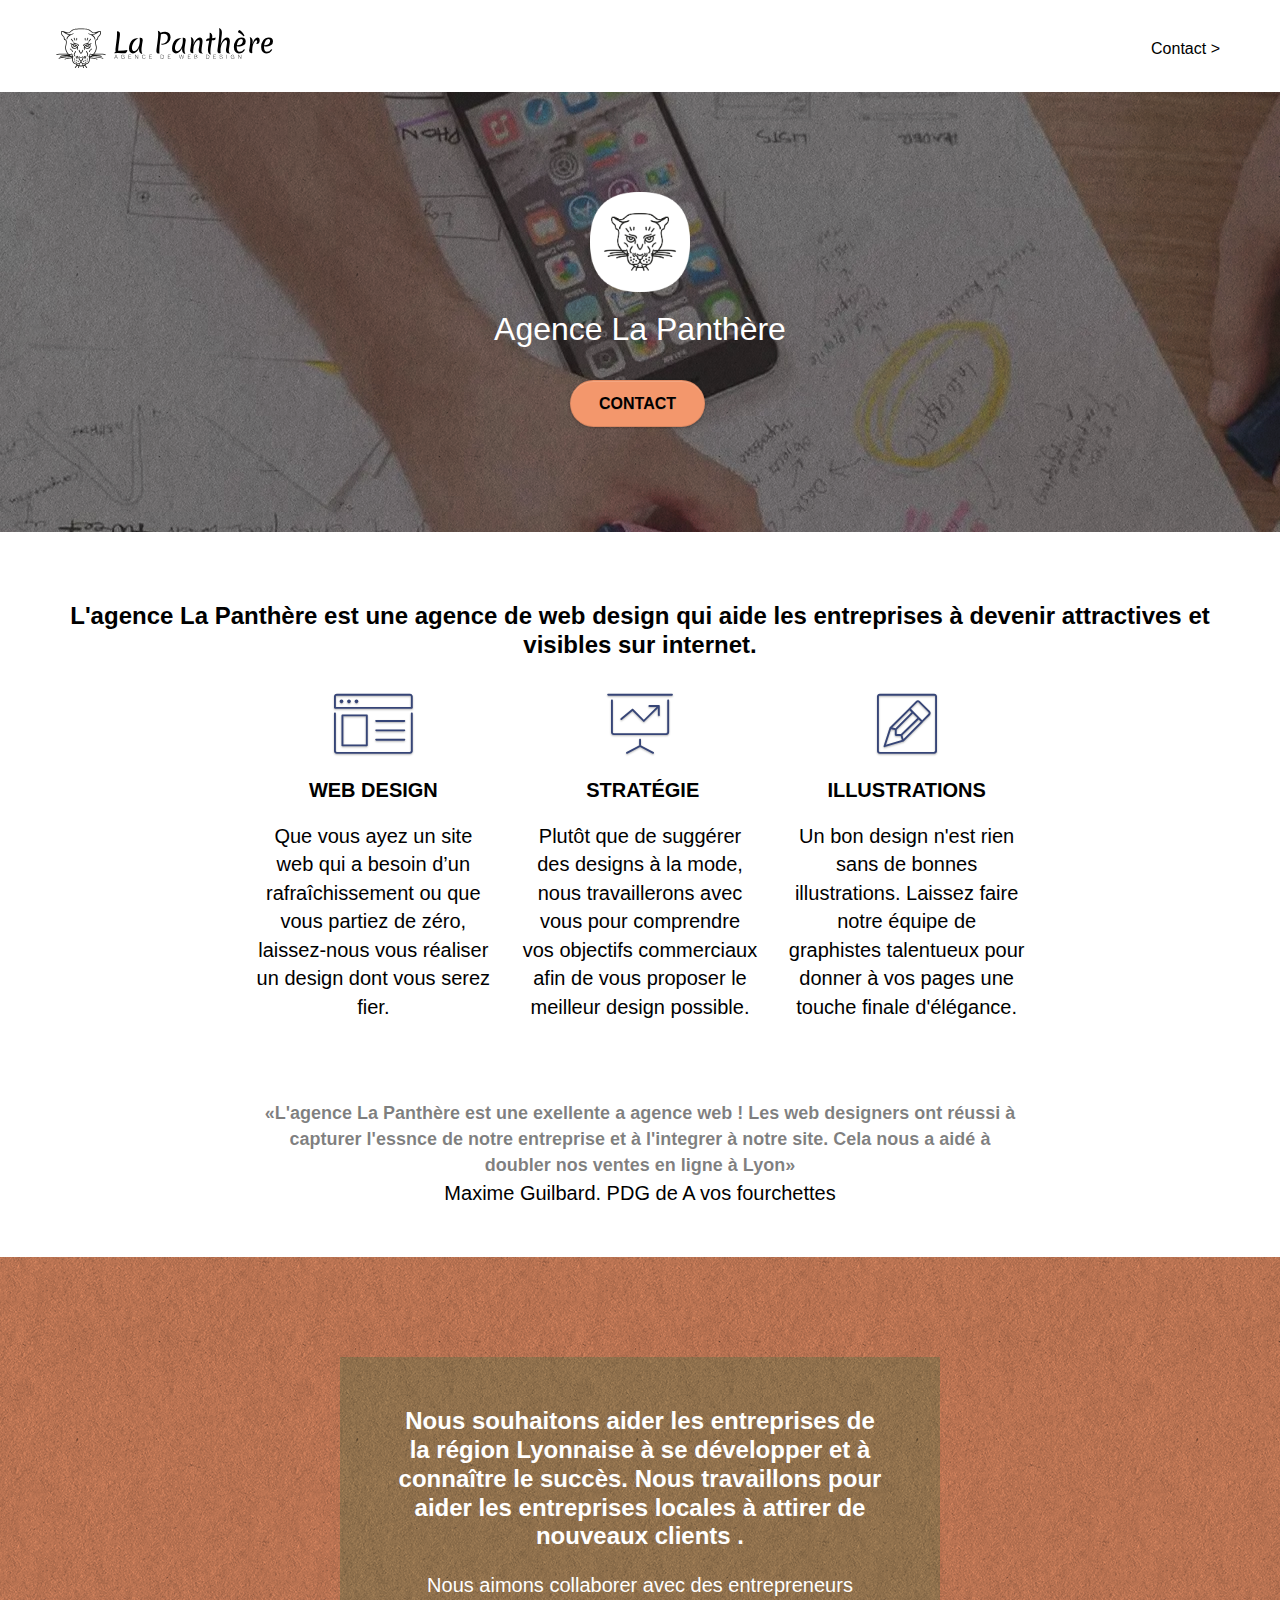
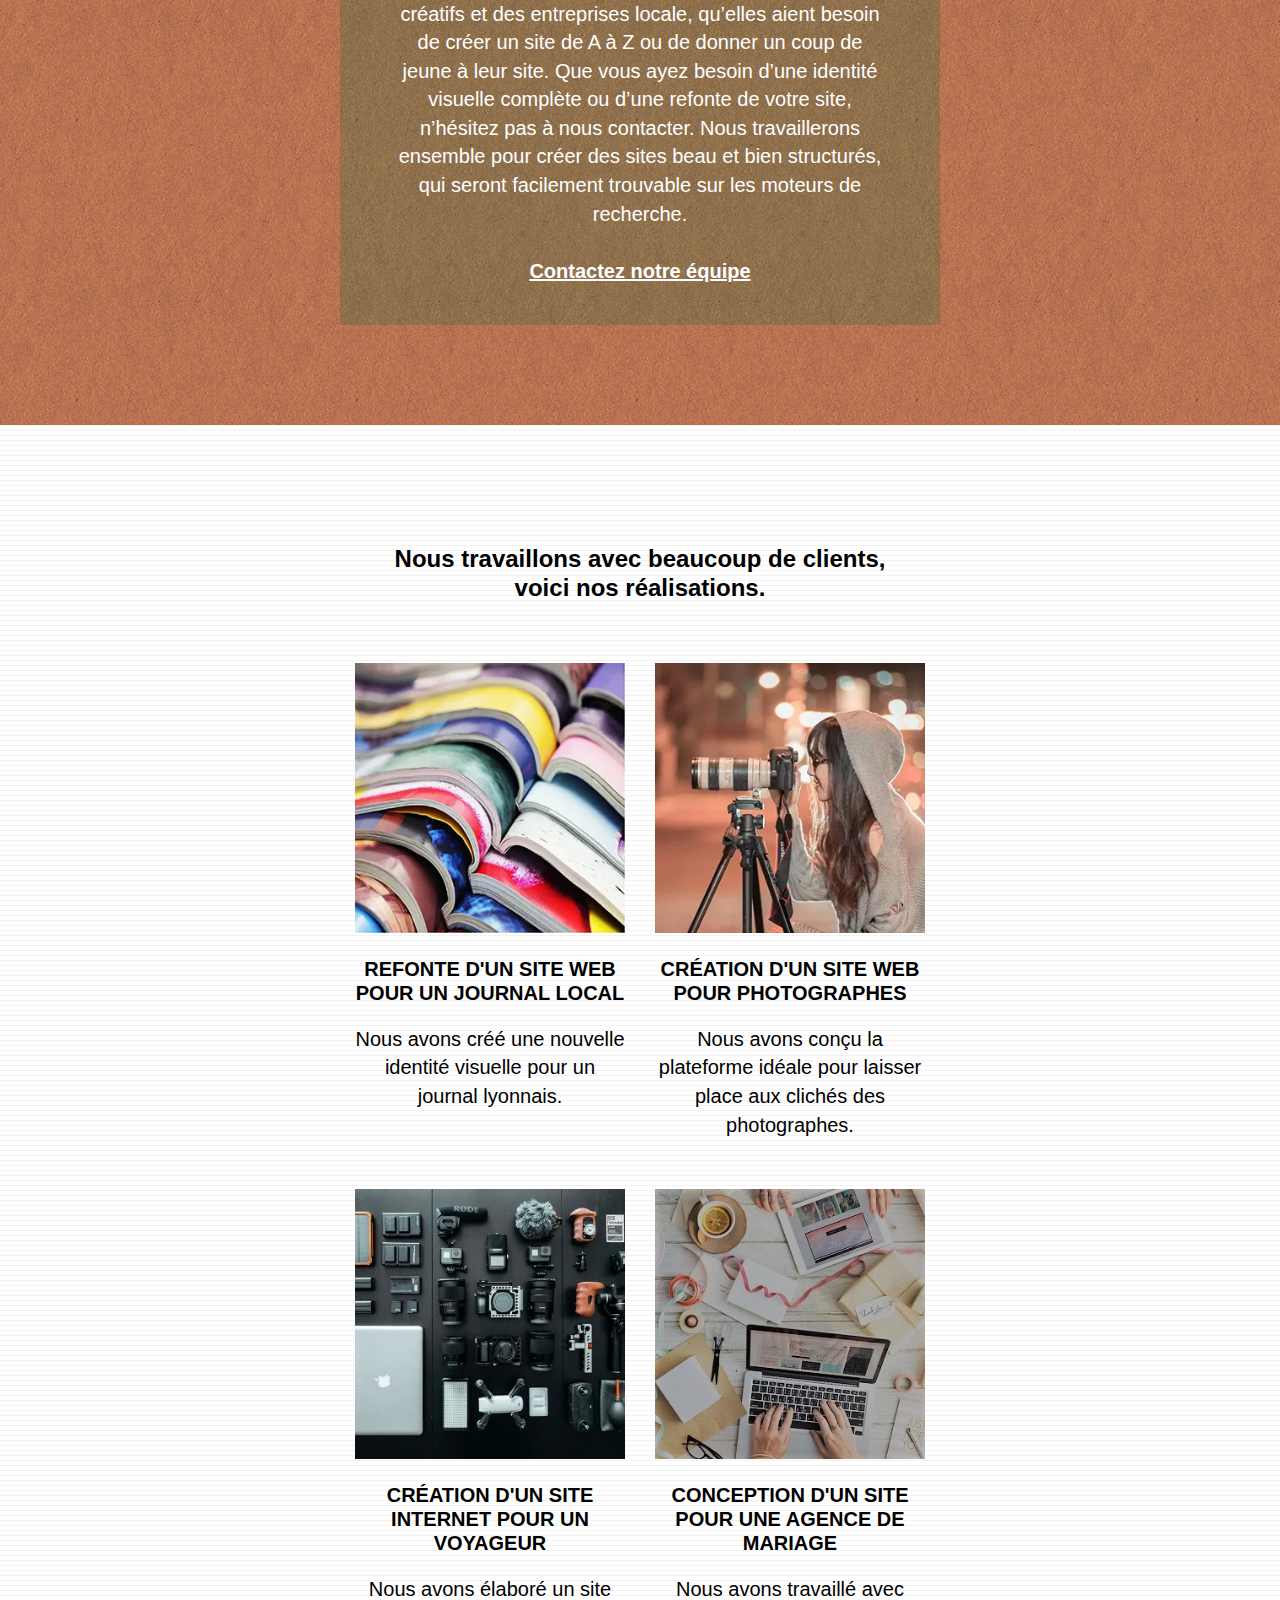
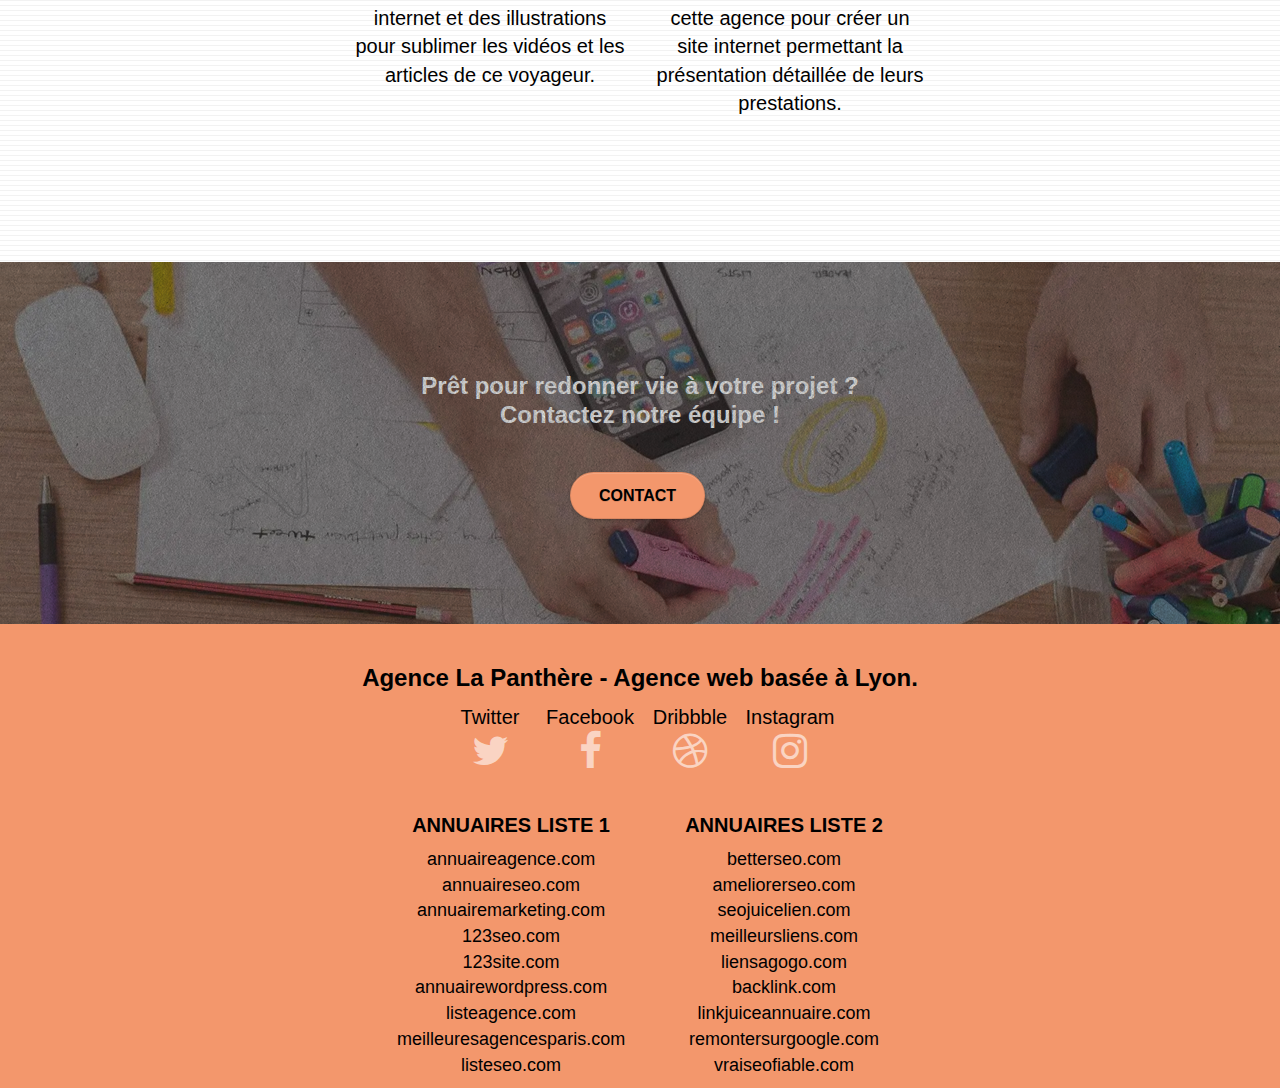
<file: index.html>
<!doctype html>
<html lang="fr">

<head>
	<meta charset="utf-8">
	<meta name="description" content="L'agence La Panthère est une agence de web design qui aide les entreprises à devenir attractives et visibles sur internet">
	<meta name="viewport" content="width=device-width, initial-scale=1.0, viewport-fit=cover">
	<link rel="shortcut icon" type="image/png" href="favicon.jpg">

	<link rel="stylesheet" type="text/css" href="./css/bootstrap.css">
	<link rel="stylesheet" type="text/css" href="style.css">
	<link rel="stylesheet" type="text/css" href="./css/font-awesome.css">
	<link rel="stylesheet" type="text/css" href="./css/et-line.css">


	<script src="./js/jquery-2.1.0.js"></script>
	<script src="./js/bootstrap.js"></script>
	<script src="./js/blocs.js"></script>
	<script src="./js/jquery.touchSwipe.js" defer></script>
	<script src="./js/gmaps.js"></script>

	<title>La Panthère entreprise de webdesign à Lyon</title>


	<!-- Analytics -->

	<!-- Analytics END -->

</head>


<body>
	<!-- bloc-0 -->
<!-- bloc-0 -->
<div class="bloc bgc-white l-bloc " id="bloc-0">
	<div class="container bloc-sm">
		<nav class="navbar row">
			<div class="navbar-header">
				<a class="navbar-brand" href="#contacter"><img src="img/agence-la-panthere-monochrome.svg" alt="paris web design logo agence web meilleure agence" height="40" /></a>
				<button id="nav-toggle" type="button" class="ui-navbar-toggle navbar-toggle" data-toggle="collapse" data-target=".navbar-1">
					<span class="sr-only">Toggle navigation</span><span class="icon-bar"></span><span class="icon-bar"></span><span class="icon-bar"></span>
				</button>
			</div>
			<div class="collapse navbar-collapse navbar-1 special-dropdown-nav">
				<ul class="site-navigation nav navbar-nav">
					<li>
						<a href="contact.html" id="contacter">Contact &gt;</a>
					</li>
				</ul>
			</div>
		</nav>
	</div>
</div>
<!-- bloc-0 END -->

	<!-- Principal conteneur -->
	<main class="page-container">

		<!-- bloc-1-presentation -->
		<div class="bloc bgc-dark-slate-blue bg-banniere d-bloc bg-t-edge bloc-bg-texture texture-paper b-parallax"
			id="bloc-1-hero">
			<div class="container bloc-lg">
				<div class="row tight-width-whitespace">
					<div class="col-sm-12">
						<img src="img/logo.png" class="center-block image-resize-mode" width="100"
							alt="Agence web La Panthère" />
						<h1 class="text-center hero-bloc-text tc-white ">
							Agence La Panthère
						</h1>
						<div class="text-center">
							<a href="#contacter" class="btn btn-lg btn-clean btn-rd cta-hero btn-atomic-tangerine"
								id="cta-hero">Contact</a>
						</div>
					</div>
				</div>
			</div>
		</div>
		<!-- bloc-1-presentation END -->

		<!-- bloc-2-services -->
		<div class="bloc bgc-white l-bloc" id="bloc-2-services">
			<div class="container bloc-md">
				<div class="row">
					<div class="col-sm-12 text-center">
						<h2>L'agence La Panthère est une agence de web design qui aide les entreprises à devenir
							attractives et visibles sur internet.</h2>
					</div>
				</div>
				<div class="row voffset-lg med-width-whitespace">
					<div class="col-sm-4">
						<div class="text-center">
							<span class="et-icon-browser sm-shadow icon-dark-slate-blue icons icon-lg"></span>
						</div>
						<h3 class="mg-md text-center">
							Web design
						</h3>
						<p class="text-center ">
							Que vous ayez un site web qui a besoin d&rsquo;un rafraîchissement ou que vous partiez de
							zéro, laissez-nous vous réaliser un design dont vous serez fier.
						</p>
					</div>
					<div class="col-sm-4">
						<div class="text-center">
							<span class="et-icon-presentation sm-shadow icon-dark-slate-blue icons icon-lg"></span>
						</div>
						<h3 class="mg-md text-center">
							&nbsp;Stratégie
						</h3>
						<p class="text-center ">
							Plutôt que de suggérer des designs à la mode, nous travaillerons avec vous pour comprendre
							vos objectifs commerciaux afin de vous proposer le meilleur design possible.<br>
						</p>
					</div>
					<div class="col-sm-4">
						<div class="text-center">
							<span class="et-icon-edit sm-shadow icon-dark-slate-blue icons icon-lg"></span>
						</div>
						<h3 class="mg-md text-center">
							Illustrations
						</h3>
						<p class="text-center ">
							Un bon design n'est rien sans de bonnes illustrations. Laissez faire notre équipe de
							graphistes talentueux pour donner à vos pages une touche finale d'élégance.
						</p>
					</div>
				</div>
				<div class="row voffset-lg voffset">
					<div class="col-xs-12 col-md-8 col-md-offset-2 text-center">
						<q>L'agence La Panthère est une exellente a agence web ! Les web designers ont réussi à
							capturer l'essnce de notre entreprise et à l'integrer à notre site. Cela nous a aidé à
							doubler nos ventes en ligne à Lyon</q>
						<p>Maxime Guilbard. PDG de A vos fourchettes</p>

					</div>
				</div>
			</div>
		</div>
		<!-- bloc-2-services END -->

		<!-- bloc-3-what-i-do -->
		<div class="bloc tc-white bgc-atomic-tangerine bg-presentation d-bloc bloc-bg-texture texture-paper b-parallax"
			id="bloc-3-what-i-do">
			<div class="container bloc-lg">
				<div class="row tight-width-whitespace black-background">
					<div class="col-sm-12">
						<h2 class="mg-md text-center tc-white">
							Nous souhaitons aider les entreprises de la région Lyonnaise à se développer et à connaître
							le succès. Nous travaillons pour aider les entreprises locales à attirer de nouveaux clients
							.<br>
						</h2>
						<p class="text-center white">
							Nous aimons collaborer avec des entrepreneurs créatifs et des entreprises locale, qu’elles
							aient besoin de créer un site de A à Z ou de donner un coup de jeune à leur site. Que vous
							ayez besoin d’une identité visuelle complète ou d’une refonte de votre site, n’hésitez pas à
							nous contacter. Nous travaillerons ensemble pour créer des sites beau et bien structurés,
							qui seront facilement trouvable sur les moteurs de recherche. <br><br><a
								class="ltc-white bold-link" href="#contacter">Contactez notre équipe</a><br>
						</p>
					</div>
				</div>
			</div>
		</div>
		<!-- bloc-3-what-i-do END -->

		<!-- bloc-4-portfolio -->
		<div class="bloc bgc-white bg-lines-h2-bg bg-repeat l-bloc" id="bloc-4-portfolio">
			<div class="container bloc-lg">
				<div class="row">
					<div class="col-sm-12 text-center">
						<h2>Nous travaillons avec beaucoup de clients,<br>voici nos réalisations.</h2>
					</div>
				</div>
				<div class="row tight-width-whitespace portfolio-row">
					<div class="col-sm-6 card-space">
						<a href="#" data-lightbox="img/1.webp" data-gallery-id="gallery-1"
							data-frame="snapshot-lb"><img title="Projet site de journal"
								src="img/1.webp"
								alt="Illustration de refonte site web journal"
								class="img-responsive portfolio-thumb" /></a>
						<h3 class="mg-md text-center">
							Refonte d'un site web pour un journal local
						</h3>
						<p class="text-center">
							Nous avons créé une nouvelle identité visuelle pour un journal lyonnais.
						</p>
					</div>
					<div class="col-sm-6 card-space">
						<a href="#" data-lightbox="img/2.webp" data-gallery-id="gallery-1"
							data-frame="snapshot-lb"><img title="Projet site de photographe"
								src="img/2.webp" class="img-responsive portfolio-thumb"
								alt="Illustration Création d'un site web pour photographes" /></a>
						<h3 class="mg-md text-center">
							Création d'un site web pour photographes
						</h3>
						<p class="text-center">
							Nous avons conçu la plateforme idéale pour laisser place aux clichés des photographes.
						</p>
					</div>
				</div>
				<div class="row tight-width-whitespace portfolio-row">
					<div class="col-sm-6 card-space">
						<a href="#" data-lightbox="img/3.webp" data-gallery-id="gallery-1"
							data-frame="snapshot-lb"><img title="Projet site de photographe"
								src="img/3.webp" class="img-responsive portfolio-thumb"
								alt="Illustration de Création d'un site web pour voyageur" /></a>
						<h3 class="mg-md text-center">
							Création d'un site internet pour un voyageur
						</h3>
						<p class="text-center">
							Nous avons élaboré un site internet et des illustrations pour sublimer les vidéos et les
							articles de ce voyageur.
						</p>
					</div>
					<div class="col-sm-6 card-space">
						<a href="#" data-lightbox="img/4.webp" data-gallery-id="gallery-1"
							data-frame="snapshot-lb"><img
								src="img/4.webp" class="img-responsive portfolio-thumb"
								alt="Illustration de Création d'un site web pour agence de mariage" /></a>
						<h3 class="mg-md text-center">
							Conception d'un site pour une agence de mariage
						</h3>
						<p class="text-center">
							Nous avons travaillé avec cette agence pour créer un site internet permettant la
							présentation détaillée de leurs prestations.
						</p>
					</div>
				</div>
			</div>
		</div>
		<!-- bloc-4-portfolio END -->

		<!-- bloc-5-cta -->
		<div class="bloc bgc-dark-slate-blue bg-banniere d-bloc bloc-bg-texture texture-paper" id="bloc-5-cta">
			<div class="container bloc-lg">
				<div class="row">
					<h2 class="mg-md text-center tc-white">
						Prêt pour redonner vie à votre projet ?<br>Contactez notre équipe !
					</h2>
					<div class="col-sm-12 text-center">
						<a href="#contacter"
							class="btn btn-atomic-tangerine btn-clean btn-rd btn-lg cta-hero">Contact</a>
					</div>
				</div>
			</div>
		</div>
		<!-- bloc-5-cta END -->



	</main>
	<!-- Principal conteneur END -->
	<!-- Footer - bloc-8 -->
	<footer class="bloc bgc-atomic-tangerine d-bloc" id="bloc-8">
		<div class="container bloc-sm">
			<div class="row">
				<div class="col-sm-12">
					<h2 class="text-center black">
						Agence La Panthère - Agence web basée à Lyon.<br>
					</h2>
					<div class="row row-no-gutters social">
						<div class="col-sm-3">
							<div class="text-center">
								<a class="social" href="https://twitter.com/?lang=fr"><p>Twitter</p><span class="fa fa-twitter icon-md"></span></a>
							</div>
						</div>
						<div class="col-sm-3">
							<div class="text-center">
								<a class="social" href="https://www.facebook.com/"><p>Facebook</p><span class="fa fa-facebook icon-md"></span></a>
							</div>
						</div>
						<div class="col-sm-3">
							<div class="text-center">
								<a class="social" href="https://dribbble.com/"><p>Dribbble</p><span class="fa fa-dribbble icon-md"></span></a>
							</div>
						</div>
						<div class="col-sm-3">
							<div class="text-center">
								<a class="sociall" href="https://www.instagram.com/"><p>Instagram</p><span class="fa fa-instagram icon-md"></span></a>
							</div>
						</div>
					</div>
				</div>
			</div>
		</div>
		<div class="bloc-list">
			<div class="list">
				<h3>Annuaires liste 1</h3>
				<ul class="black">
					<li><a href="annuaireagence.com">annuaireagence.com</a></li>
					<li><a href="annuaireseo.com">annuaireseo.com</a></li>
					<li><a href="annuairemarketing.com">annuairemarketing.com</a></li>
					<li><a href="123seoture.com">123seo.com</a></li>
					<li><a href="123site.com">123site.com</a></li>
					<li><a href="annuairewordpress.com">annuairewordpress.com</a></li>
					<li><a href="listeagence.com">listeagence.com</a></li>
					<li><a href="meilleuresagencesparis.com">meilleuresagencesparis.com</a></li>
					<li><a href="listeseo.com">listeseo.com</a></li>
				</ul>
			</div>
			<div class="list">
				<h3>Annuaires liste 2</h3>
				<ul class="ul black">
					<li><a href="betterseo.com">betterseo.com</a></li>
					<li><a href="ameliorerseo.com">ameliorerseo.com</a></li>
					<li><a href="seojuicelien.com">seojuicelien.com</a></li>
					<li><a href="meilleursliens.com">meilleursliens.com</a></li>
					<li><a href="liensagogo.com">liensagogo.com</a></li>
					<li><a href="backlink.com">backlink.com</a></li>
					<li><a href="linkjuiceannuaire.com">linkjuiceannuaire.com</a></li>
					<li><a href="remontersurgoogle.com">remontersurgoogle.com</a></li>
					<li><a href="vraiseofiable.com">vraiseofiable.com</a></li>
				</ul>
			</div>
		</div>
	</footer>
	<!-- Footer - bloc-8 END -->

</body>

</html>
</file>
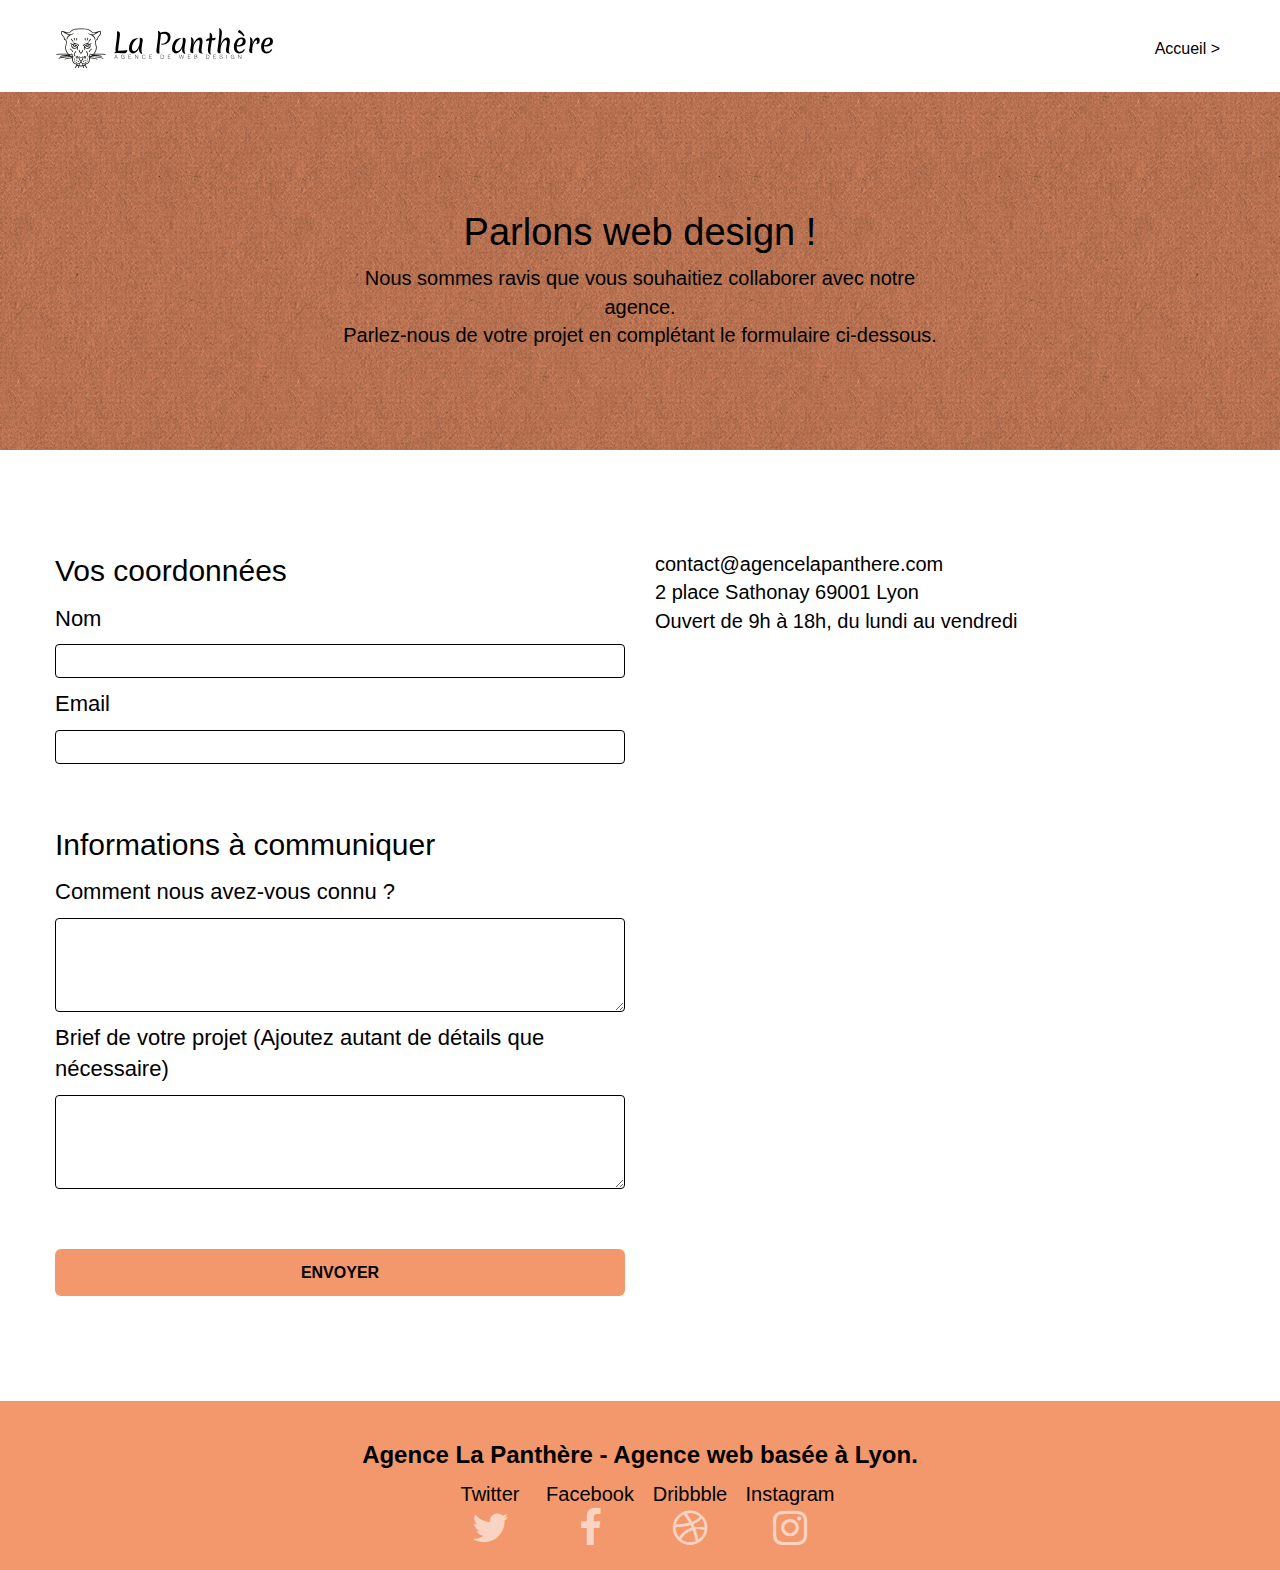
<file: contact.html>
<!doctype html>
<html lang="fr">

<head>
	<meta charset="utf-8">
	<meta name="description" content="Page de contact de l'agence La Panthère entreprise de webdesign à Lyon ">
	<meta name="viewport" content="width=device-width, initial-scale=1.0, viewport-fit=cover">
	<link rel="shortcut icon" type="image/png" href="favicon.jpg">

	<link rel="stylesheet" type="text/css" href="./css/bootstrap.css">
	<link rel="stylesheet" type="text/css" href="style.css">
	<link rel="stylesheet" type="text/css" href="./css/font-awesome.css">
	<link rel="stylesheet" type="text/css" href="./css/et-line.css">


	<script src="./js/jquery-2.1.0.js"></script>
	<script src="./js/bootstrap.js"></script>
	<script src="./js/blocs.js"></script>
	<script src="./js/jqBootstrapValidation.js"></script>
	<script src="./js/formHandler.js"></script>

	<title>Contacter l'Agence la Panthére à Lyon</title>


	<!-- Analytics -->

	<!-- Analytics END -->

</head>

<body>

<!-- bloc-0 -->
<div class="bloc bgc-white l-bloc " id="bloc-0">
	<div class="container bloc-sm">
		<nav class="navbar row">
			<div class="navbar-header">
				<a class="navbar-brand" href="#accueil"><img src="img/agence-la-panthere-monochrome.svg" alt="paris web design logo agence web meilleure agence" height="40"></a>
				<button id="nav-toggle" type="button" class="ui-navbar-toggle navbar-toggle" data-toggle="collapse" data-target=".navbar-1">
					<span class="sr-only">Toggle navigation</span><span class="icon-bar"></span><span class="icon-bar"></span><span class="icon-bar"></span>
				</button>
			</div>
			<div class="collapse navbar-collapse navbar-1 special-dropdown-nav">
				<ul class="site-navigation nav navbar-nav">
					<li>
						<a href="index.html" id="accueil">Accueil &gt;</a>
					</li>
				</ul>
			</div>
		</nav>
	</div>
</div>
<!-- bloc-0 END -->

	<!-- Principal conteneur -->
	<main class="page-container">

		<!-- bloc-6 -->
		<div class="bloc bg-dots-bg bg-repeat bgc-atomic-tangerine d-bloc bloc-bg-texture texture-paper" id="bloc-6">
			<div class="container bloc-lg">
				<div class="row">
					<div class="col-sm-12">
						<h1 class="text-center hero-bloc-text black">
							Parlons web design !
						</h1>
						<p class="text-center mg-lg black tight-width-whitespace">
							Nous sommes ravis que vous souhaitiez collaborer avec notre agence.<br>
							Parlez-nous de votre projet en complétant le formulaire ci-dessous.
						</p>
					</div>
				</div>
			</div>
		</div>
		<!-- bloc-6 END -->

		<!-- bloc-7 -->
		<div class="bloc bgc-white l-bloc" id="bloc-7">
			<div class="container bloc-lg">
				<div class="row">
					<div class="col-sm-6">
						<form id="form_1" novalidate action="issou8@gmail.com" method="post">
							<fieldset>
								<legend class="legend-big">Vos coordonnées</legend>
								<div class="form-group">
									<label for="name">Nom</label><br>
									<input id="name" class="form-control" type="text" required>
								</div>
								<div class="form-group">
									<label for="email">Email</label><br>
									<input id="email" class="form-control" type="email" required>
								</div>
							</fieldset>
							<fieldset>
								<legend class="legend-big">Informations à communiquer</legend>
								<div class="form-group">
									<label for="find">Comment nous avez-vous connu ?</label><br>
									<textarea class="form-control" rows="4" cols="30" required id="find"></textarea>
								</div>
								<div class="form-group">
									<label for="message">Brief de votre projet (Ajoutez autant de détails que nécessaire)</label><br>
									<textarea id="message" class="form-control" rows="4" cols="30" required></textarea>
								</div>
							</fieldset>
							<button class="bloc-button btn btn-lg btn-block cta-hero btn-atomic-tangerine" type="submit">
								Envoyer
							</button>
						</form>
					</div>
					<div class="col-sm-6">
						<p>contact@agencelapanthere.com</p>
						<p>2 place Sathonay 69001 Lyon</p>
						<p>Ouvert de 9h à 18h, du lundi au vendredi</p>
					</div>
				</div>
			</div>
		</div>
		<!-- bloc-7 END -->

		<!-- ScrollToTop Button -->
		<a class="bloc-button btn btn-d scrollToTop" onclick="scrollToTarget('1')"><span
				class="fa fa-chevron-up"></span></a>
		<!-- ScrollToTop Button END-->




	</main>
	<!-- Principal conteneur END -->

	<!-- Footer - bloc-8 -->
	<footer class="bloc bgc-atomic-tangerine d-bloc" id="bloc-8">
		<div class="container bloc-sm">
			<div class="row">
				<div class="col-sm-12">
					<h2 class="text-center black">
						Agence La Panthère - Agence web basée à Lyon.<br>
					</h2>
					<div class="row row-no-gutters social">
						<div class="col-sm-3">
							<div class="text-center">
								<a class="social" href="https://twitter.com/?lang=fr"><p>Twitter</p><span class="fa fa-twitter icon-md"></span></a>
							</div>
						</div>
						<div class="col-sm-3">
							<div class="text-center">
								<a class="social" href="https://www.facebook.com/"><p>Facebook</p><span class="fa fa-facebook icon-md"></span></a>
							</div>
						</div>
						<div class="col-sm-3">
							<div class="text-center">
								<a class="social" href="https://dribbble.com/"><p>Dribbble</p><span class="fa fa-dribbble icon-md"></span></a>
							</div>
						</div>
						<div class="col-sm-3">
							<div class="text-center">
								<a class="sociall" href="https://www.instagram.com/"><p>Instagram</p><span class="fa fa-instagram icon-md"></span></a>
							</div>
						</div>
					</div>
				</div>
			</div>
		</div>
	</footer>
	<!-- Footer - bloc-8 END -->

</body>

</html>
</file>
<file: style.css>
body {
    margin: 0;
    padding: 0;
    font-size: 18px;
    background: #FFF;
    overflow-x: hidden;
    -webkit-font-smoothing: antialiased;
    -moz-osx-font-smoothing: grayscale;
}

a,
button {
    transition: all .3s ease-in-out;
    outline: none!important;
}

a:hover {
    text-decoration: none;
    cursor: pointer;
}

a:focus,
.btn:focus   {
 border: 1px solid black;
}

a .btn:focus {
    border: 1px solid rgb(255, 255, 255);
   }

#page-loading-blocs-notifaction {
    position: fixed;
    top: 0;
    bottom: 0;
    width: 100%;
    z-index: 100000;
    background: #FFFFFF url("img/pageload-spinner.gif") no-repeat center center;
}

.bloc {
    width: 100%;
    clear: both;
    background: 50% 50% no-repeat;
    padding: 0 50px;
    -webkit-background-size: cover;
    -moz-background-size: cover;
    -o-background-size: cover;
    background-size: cover;
    position: relative;
}

.bloc .container {
    padding-left: 0;
    padding-right: 0;
}

.bloc-lg {
    padding: 100px 50px;
}

.bloc-md {
    padding: 50px;
}

.bloc-sm {
    padding: 20px 50px;
}

.bg-center,
.bg-l-edge,
.bg-r-edge,
.bg-t-edge,
.bg-b-edge,
.bg-tl-edge,
.bg-bl-edge,
.bg-tr-edge,
.bg-br-edge,
.bg-repeat {
    -webkit-background-size: auto!important;
    -moz-background-size: auto!important;
    -o-background-size: auto!important;
    background-size: auto!important;
}

.bg-repeat {
    background: repeat;
}

.bg-t-edge {
    background: top no-repeat;
}

.bloc-bg-texture::before {
    content: "";
    background-size: 2px 2px;
    position: absolute;
    top: 0;
    bottom: 0;
    left: 0;
    right: 0;
}

.texture-paper::before {
    background: url("img/texture-paper.png");
    background-size: 280px 280px;
}

.b-parallax {
    background-attachment: fixed;
}

.d-bloc {
    color: rgba(255, 255, 255, .7);
}

.d-bloc button:hover {
    color: rgba(255, 255, 255, .9);
}

.d-bloc .icon-round,
.d-bloc .icon-square,
.d-bloc .icon-rounded,
.d-bloc .icon-semi-rounded-a,
.d-bloc .icon-semi-rounded-b {
    border-color: rgba(255, 255, 255, .9);
}

.d-bloc .divider-h span {
    border-color: rgba(255, 255, 255, .2);
}

.d-bloc .a-btn,
.d-bloc .navbar a,
.d-bloc .navbar-brand,
.d-bloc a .icon-sm,
.d-bloc a .icon-md,
.d-bloc a .icon-lg,
.d-bloc a .icon-xl,
.d-bloc h1 a,
.d-bloc h2 a,
.d-bloc h3 a,
.d-bloc h4 a,
.d-bloc h5 a,
.d-bloc h6 a,
.d-bloc p a {
    color: rgba(255, 255, 255, .6);
}

.d-bloc .a-btn:hover,
.d-bloc .navbar a:hover,
.d-bloc .navbar-brand:hover,
.d-bloc a:hover .icon-sm,
.d-bloc a:hover .icon-md,
.d-bloc a:hover .icon-lg,
.d-bloc a:hover .icon-xl,
.d-bloc h1 a:hover,
.d-bloc h2 a:hover,
.d-bloc h3 a:hover,
.d-bloc h4 a:hover,
.d-bloc h5 a:hover,
.d-bloc h6 a:hover,
.d-bloc p a:hover {
    color: rgba(255, 255, 255, 1);
}

.d-bloc .navbar-toggle .icon-bar {
    background: rgba(255, 255, 255, 1);
}

.d-bloc .btn-wire,
.d-bloc .btn-wire:hover {
    color: rgba(255, 255, 255, 1);
    border-color: rgba(255, 255, 255, 1);
}

.d-bloc .panel {
    color: rgba(0, 0, 0, .5);
}

.d-bloc .panel button:hover {
    color: rgba(0, 0, 0, .7);
}

.d-bloc .panel icon {
    border-color: rgba(0, 0, 0, .7);
}

.d-bloc .panel .divider-h span {
    border-color: rgba(0, 0, 0, .1);
}

.d-bloc .panel .a-btn {
    color: rgba(0, 0, 0, .6);
}

.d-bloc .panel .a-btn:hover {
    color: rgba(0, 0, 0, 1);
}

.d-bloc .panel .btn-wire,
.d-bloc .panel .btn-wire:hover {
    color: rgba(0, 0, 0, .7);
    border-color: rgba(0, 0, 0, .3);
}

.d-bloc .panel,
.l-bloc {
    color: rgba(0, 0, 0, .5);
}

.d-bloc .panel button:hover,
.l-bloc button:hover {
    color: rgba(0, 0, 0, .7);
}

.l-bloc .icon-round,
.l-bloc .icon-square,
.l-bloc .icon-rounded,
.l-bloc .icon-semi-rounded-a,
.l-bloc .icon-semi-rounded-b {
    border-color: rgba(0, 0, 0, .7);
}

.d-bloc .panel .divider-h span,
.l-bloc .divider-h span {
    border-color: rgba(0, 0, 0, .1);
}

.d-bloc .panel .a-btn,
.l-bloc .a-btn,
.l-bloc .navbar a,
.l-bloc .navbar-brand,
.l-bloc a .icon-sm,
.l-bloc a .icon-md,
.l-bloc a .icon-lg,
.l-bloc a .icon-xl,
.l-bloc h1 a,
.l-bloc h2 a,
.l-bloc h3 a,
.l-bloc h4 a,
.l-bloc h5 a,
.l-bloc h6 a,
.l-bloc p a {
    color: rgba(0, 0, 0, .6);
}

.d-bloc .panel .a-btn:hover,
.l-bloc .a-btn:hover,
.l-bloc .navbar a:hover,
.l-bloc .navbar-brand:hover,
.l-bloc a:hover .icon-sm,
.l-bloc a:hover .icon-md,
.l-bloc a:hover .icon-lg,
.l-bloc a:hover .icon-xl,
.l-bloc h1 a:hover,
.l-bloc h2 a:hover,
.l-bloc h3 a:hover,
.l-bloc h4 a:hover,
.l-bloc h5 a:hover,
.l-bloc h6 a:hover,
.l-bloc p a:hover {
    color: rgba(0, 0, 0, 1);
}

.l-bloc .navbar-toggle .icon-bar {
    color: rgba(0, 0, 0, .6);
}

.d-bloc .panel .btn-wire,
.d-bloc .panel .btn-wire:hover,
.l-bloc .btn-wire,
.l-bloc .btn-wire:hover {
    color: rgba(0, 0, 0, .7);
    border-color: rgba(0, 0, 0, .3);
}

.voffset {
    margin-top: 30px;
}

.voffset-lg {
    margin-top: 80px;
}

.row-no-gutters {
    margin-right: 0;
    margin-left: 0;
}

.row.row-no-gutters > [class^="col-"],
.row.row-no-gutters > [class*=" col-"] {
    padding-right: 0;
    padding-left: 0;
}

#bloc-1-hero h1 {
    font-size: 32px;
}

.navbar {
    margin-bottom: 0;
    z-index: 1;

}

.navbar-brand {
    height: auto;
    padding: 3px 15px;
    font-size: 25px;
    font-weight: normal;
    font-weight: 600;
    line-height: 44px;
}

.navbar-brand img {
    max-height: 200px;
    margin: 0 5px 0 0;
    display: inline;
}

.navbar-brand img[src$=svg] {
    min-width: 100px;
}

.nav-center .navbar-brand img {
    margin: 0;
}

.navbar .nav {
    padding-top: 2px;
    margin-right: -16px;
    float: right;
    z-index: 1;
}

.nav > li {
    float: left;
    margin-top: 4px;
    font-size: 16px;
}

.navbar-nav .open .dropdown-menu > li > a {
    text-align: inherit;
}

.nav > li a:hover,
.nav > li a:focus {
    background: transparent;
}

.navbar-toggle:hover {
    background: transparent!important;
}

.navbar-toggle .icon-bar {
    background-color: rgba(0, 0, 0, .5);
    width: 26px;
}

@media (min-width: 768px) {
    .site-navigation {
        position: absolute;
        top: 50%;
        right: 20px;
        transform: translate(0, -50%);
        -webkit-transform: translateY(-50%);
    }
    .nav > li .dropdown-menu a,
    .nav > li .dropdown-menu a:hover {
        color: #484848;
    }
    .nav-invert .site-navigation {
        left: 0;
        right: 0;
    }
    .nav-center {
        text-align: center;
    }
    .nav-center .navbar-header {
        width: 100%;
    }
    .nav-center .navbar-header,
    .nav-center .navbar-brand,
    .nav-center .nav > li {
        float: none;
        display: inline-block;
    }
    .nav-center .site-navigation {
        position: relative;
        width: 100%;
        right: 0;
        margin-right: 0px;
        margin-top: 20px;
    }
    .nav-center.mini-nav .navbar-toggle {
        float: none;
        margin: 10px auto 0;
    }
}

.nav > li > .dropdown a {
    background: none!important;
    display: block;
    padding: 14px 15px;
}

nav .caret {
    margin: 0 5px;
}

.dropdown-menu .dropdown-menu {
    top: -8px;
    left: 100%;
}

.dropdown-menu .dropmenu-flow-right {
    top: 100%;
    left: 0;
    margin-left: -1px;
    border-top-left-radius: 0;
    border-top-right-radius: 0;
}

.dropdown-menu .dropdown span {
    border: 4px solid black;
    border-top-color: transparent;
    border-right-color: transparent;
    border-bottom-color: transparent;
    margin: 6px -5px 0 0!important;
    float: right;
}

.mg-md {
    margin-top: 10px;
    margin-bottom: 20px;
}

.mg-lg {
    margin-top: 10px;
    margin-bottom: 40px;
}

.btn {
    margin: 0 5px 5px 0;
}

.btn.pull-right {
    margin: 0 0 5px 5px;
}

.btn-d,
.btn-d:hover,
.btn-d:focus {
    color: #FFF;
    background: rgba(0, 0, 0, .3);
}

button {
    outline: none!important;
}

.btn-rd {
    border-radius: 40px;
}

.btn-clean {
    border: 1px solid rgba(0, 0, 0, .08);
    border-bottom-color: rgba(0, 0, 0, .1);
    text-shadow: 0 1px 0 rgba(0, 0, 1, .1);
    box-shadow: 0 1px 3px rgba(0, 0, 1, .25), inset 0 1px 0 0 rgba(255, 255, 255, .15);
}

.icon-md {
    font-size: 40px!important;
}

.icon-lg {
    font-size: 60px!important;
}

.sm-shadow {
    text-shadow: 0 1px 2px rgba(0, 0, 0, .3);
}

.panel-sq,
.panel-sq .panel-heading,
.panel-sq .panel-footer {
    border-radius: 0;
}

.panel-rd {
    border-radius: 30px;
}

.panel-rd .panel-heading {
    border-radius: 29px 29px 0 0;
}

.panel-rd .panel-footer {
    border-radius: 0 0 29px 29px;
}

.form-control {
    border-color: rgba(0, 0, 0);
    box-shadow: none;
    margin: 5px 0px 5px 0px
}

 .form-group {
    margin: 10px 0 10px 0;
 }

.legend-big {
    font-size: 30px;
    color: #000000;
    border: none;
    margin: 0;
}

.scrollToTop {
    width: 40px;
    height: 40px;
    position: fixed;
    bottom: 20px;
    right: 20px;
    opacity: 0;
    z-index: 500;
    transition: all .3s ease-in-out;
}

.scrollToTop span {
    margin-top: 6px;
}

.showScrollTop {
    font-size: 14px;
    opacity: 1;
}

a[data-lightbox] {
    position: relative;
    display: block;
    text-align: center;
}

a[data-lightbox]:hover::before {
    content: "+";
    font-family: "HelveticaNeue-Light", "Helvetica Neue Light", "Helvetica Neue", Helvetica, Arial;
    font-size: 32px;
    width: 50px;
    height: 50px;
    margin-left: -25px;
    border-radius: 50%;
    background: rgba(0, 0, 0, .6);
    color: #FFF;
    font-weight: 100;
    z-index: 1;
    position: absolute;
    top: 50%;
    transform: translateY(-50%);
    -webkit-transform: translateY(-50%);
}

a[data-lightbox]:hover img {
    opacity: 0.6;
    object-fit: cover;
    -webkit-animation-fill-mode: none;
    animation-fill-mode: none;
}

#lightbox-modal {
    display: flex;
    align-items: center;
}

#lightbox-modal .modal-dialog {
    width: 90%;
    max-width: 900px;
    margin: 0 auto 0;
}

#lightbox-modal .modal-dialog img {
    max-height: 90vh;
    margin: 0 auto;
}

.lightbox-caption {
    padding: 20px;
    color: #FFF;
    background: rgba(0, 0, 0, .5);
    position: absolute;
    left: 15px;
    right: 15px;
    bottom: 5px;
}

.close-lightbox {
    color: #FFF;
    font-size: 30px;
    position: absolute;
    top: 20px;
    right: 20px;
    z-index: 20;
    background: rgba(0, 0, 0, .5);
    border: none;
    line-height: 30px;
    padding: 0 9px 5px;
    opacity: 0.3;
}

.close-lightbox:hover,
.next-lightbox:hover,
.prev-lightbox:hover {
    opacity: 1.0;
    color: #FFF;
}

.next-lightbox,
.prev-lightbox {
    font-size: 20px;
    color: rgba(255, 255, 255, .9);
    background: rgba(0, 0, 0, .5);
    transition: all .2s ease-in-out;
    position: absolute;
    top: 45%;
    z-index: 1;
    opacity: 0.4;
}

.next-lightbox {
    padding: 6px 8px 1px 13px;
    right: 25px;
}

.prev-lightbox {
    padding: 6px 13px 1px 10px;
    left: 25px;
}

.snapshot-lb .modal-body {
    padding-bottom: 45px;
}

.snapshot-lb .lightbox-caption {
    padding: 0;
    color: rgba(0, 0, 0, .5);
    background: none;
}

h1,
h2,
h3,
h4,
h5,
h6,
p,
label,
.btn,
a {
    font-family: "helvetica";
    color: #000000!important;
}

label {
    font-size: 22px;
    font-weight: 100;
}

fieldset {
    border: none;
    padding: 0;
    margin-bottom: 50px;
}
 
input, textarea {
    font-size: 18px;
}

.container {
    max-width: 100%;
}

.hero-bloc-text {
    font-size: 38px;
}

.hero-bloc-text-sub {
    font-size: 36px;
}

.statement-bloc-text {
    line-height: 26px;
    font-style: italic;
    font-size: 20px;
    text-align: center;
    font-weight: lighter;
    max-width: 520px;
    margin: auto auto auto auto;
}

p {
    font-size: 20px;
    margin: 0;
}

q {
    font-size: 18px;
    font-weight: 800;
    margin-top: 0px;
}

.tight-width-whitespace {
    max-width: 600px;
    margin: auto auto auto auto;
}

.h1 {
    font-size: 20px;
    font-family: "Open Sans";
}

.cta-hero {
    margin-top: 22px;
    color: #FFFFFF!important;
    text-transform: uppercase;
    padding: 12px 28px 12px 28px;
    font-size: 16px;
    font-weight: 700;
}

.social {
    max-width: 400px;
    margin: auto auto auto auto;

}

h2 {
    font-size: 24px;
    font-weight: 600;
    line-height: 1.2em;
}

h3 {
    font-size: 20px;
    font-weight: 600;
    line-height: 1.2em;
    text-transform: uppercase;
    color: #000000!important;
}

.med-width-whitespace {
    max-width: 800px;
    margin: auto auto auto auto;
    box-shadow: 0px 0px 0px #000000;
}

h1 {
    color: #333333!important;
}

h4 {
    color: #333333!important;
}

.icons {
    margin-bottom: 14px;
    margin-top: 24px;
}

.white {
    color: #FFFFFF!important;
}
.black {
    color: rgb(0, 0, 0)!important;
}
.portfolio-thumb {
    margin-bottom: 24px;
}

.portfolio-row {
    margin-bottom: 44px;
    margin-top: 50px;
}

.avatar {
    box-shadow: 0px 4px 9px rgba(0, 0, 0, 0.3);
}

.black-background {
    background-color: rgba(165, 147, 99, 0.7);
    padding: 40px 40px 40px 40px;
}

.bold-link {
    font-weight: 900;
    text-decoration: underline!important;
}

.bgc-white {
    background-color: #FFFFFF;
}

.bgc-dark-slate-blue {
    background-color: #364577;
}

.bgc-atomic-tangerine {
    background-color: #F3976C;
}

.tc-white {
    color: #ffffff!important;
}

.btn-atomic-tangerine {
    background: #F3976C;
    color: #000000!important;
}

.btn-atomic-tangerine:hover {
    background: #c27956!important;
    color: #ffffff!important;
}

.ltc-white {
    color: #FFFFFF!important;
}

.ltc-white:hover {
    color: #cccccc!important;
}

.ltc-atomic-tangerine {
    color: #F3976C!important;
}

.ltc-atomic-tangerine:hover {
    color: #c27956!important;
}

.icon-dark-slate-blue {
    color: #364577!important;
    border-color: #364577!important;
}

.bg-dots-bg {
    background-image: url("img/dots-bg.png");
}

.bg-lines-h2-bg {
    background-image: url("img/lines-h2-bg.png");
}

.bg-banniere {
    background-image: url("img/agence-la-panthere.webp");
}

.bg-presentation {
    background-image: url("img/image-de-presentation.webp");
}

.bloc-list {
    width: 100%;
    display: flex;
    justify-content: center;
}
footer > ul {
    margin: 0 30px 0 30px;

}
@media (max-width: 1024px) {
    .bloc {
        padding-left: 20px;
        padding-right: 20px;
    }
    .bloc.full-width-bloc,
    .bloc-tile-2.full-width-bloc .container,
    .bloc-tile-3.full-width-bloc .container,
    .bloc-tile-4.full-width-bloc .container {
        padding-left: 0;
        padding-right: 0;
    }
}

@media (max-width: 992px) and (min-width: 768px) {
    .navbar .nav {
        max-width: 80%
    }
    .nav-center.navbar .nav {
        max-width: 100%
    }
}

@media only screen and (min-width: 768px) and (max-width: 1024px) and (orientation: landscape) {
    .b-parallax {
        background-attachment: scroll;
    }
}

@media only screen and (min-width: 1024px) and (max-width: 1366px) and (-webkit-min-device-pixel-ratio: 1.5) {
    .b-parallax {
        background-attachment: scroll;
    }
}

@media (max-width: 991px) {
    .container {
        width: 100%;
    }
    .b-parallax {
        background-attachment: scroll;
    }
    .page-container,
    #hero-bloc {
        overflow-x: hidden;
        position: relative;
    }

    .bloc-group,
    .bloc-group .bloc {
        display: block;
        width: 100%;
    }
    .bloc-fill-screen .fill-bloc-top-edge,
    .bloc-fill-screen .fill-bloc-bottom-edge {
        padding: 0 20px;

    }
}

.bloc-list {
    list-style-type: none;
    text-align: center;
    flex-wrap: wrap;
}
 ul {
    list-style-type: none;
    padding: 0;
}
.list {
    padding: 0 30px;
}
@media (max-width: 767px) {
    body {
        max-width: 100%;
    }

    .page-container {
        overflow-x: hidden;
        position: relative;
    }

    h1,
    h2,
    h3,
    h4,
    h5,
    h6,
    p,
    #disqus_thread {
        padding-left: 10px!important;
        padding-right: 10px!important;

    }
    .portfolio-row {
margin: 0;
    }

.card-space {
    margin-bottom: 60px;
}

a > img {
    text-align: center;
    margin: auto;
}
    .black-background {

        padding: 40px 0px 40px 0px;
    }

    .b-parallax {
        background-attachment: scroll;
    }
    .navbar .nav {
        padding-top: 0;
        border-top: 1px solid rgba(0, 0, 0, .2);
        float: none!important;
    }
    .navbar.row {
        margin-left: 0;
        margin-right: 0;
    }
    .site-navigation {
        position: inherit;
        transform: none;
        -webkit-transform: none;
        -ms-transform: none;
    }
    .nav > li {
        margin-top: 0;
        border-bottom: 1px solid rgba(0, 0, 0, .1);
        background: rgba(0, 0, 0, .05);
        text-align: left;
        padding-left: 15px;
        width: 100%;
    }
    .nav > li:hover {
        background: rgba(0, 0, 0, .08);
    }
    .dropdown .dropdown a .caret {
        float: none;
        margin: 5px 0 0 10px!important;
        border: 4px solid black;
        border-bottom-color: transparent;
        border-right-color: transparent;
        border-left-color: transparent;
    }
    #hero-bloc .navbar .nav {
        background: rgba(0, 0, 0, .8);
    }
    #hero-bloc .navbar .nav a {
        color: rgba(255, 255, 255, .6);
    }
    .hero {
        padding: 50px 0;
    }
    .hero-nav {
        left: -1px;
        right: -1px;
    }
    .navbar-collapse {
        padding: 0;
        overflow-x: hidden;
        -webkit-box-shadow: none;
        box-shadow: none;
    }
    .navbar-brand img {
        max-height: 40px;
        width: auto;
    }
    .nav-invert .navbar-header {
        float: none;
        width: 100%;
    }
    .nav-invert .navbar-toggle {
        float: left;
        margin-left: 10px;
    }
    .bloc {
        padding-left: 0;
        padding-right: 0;
    }
    .bloc-xxl,
    .bloc-xl,
    .bloc-lg {
        padding: 40px 0;
    }
    .bloc-sm,
    .bloc-md {
        padding-left: 0;
        padding-right: 0;
    }
    .bloc-tile-2 .container,
    .bloc-tile-3 .container,
    .bloc-tile-4 .container,
    .bloc-fill-screen .fill-bloc-top-edge,
    .bloc-fill-screen .fill-bloc-bottom-edge {
        padding-left: 0;
        padding-right: 0;
    }
    .a-block {
        padding: 0 10px;
    }
    .btn-dwn {
        display: none;
    }
    .voffset {
        margin-top: 5px;
    }
    .voffset-md {
        margin-top: 20px;
    }
    .voffset-lg {
        margin-top: 30px;
    }
    form {
        padding: 5px;
    }
    .close-lightbox {
        display: inline-block;
    }
    .blocsapp-device-iphone5 {
        background-size: 216px 425px;
        padding-top: 60px;
        width: 216px;
        height: 425px;
    }
    .blocsapp-device-iphone5 img {
        width: 180px;
        height: 320px;
    }
}

@media (max-width: 400px) {
    .bloc {
        padding-left: 0;
        padding-right: 0;
    }
}

@media (max-width: 767px) {
    .bloc-mob-center-text {
        text-align: center;
    }
}
</file>
<file: css/et-line.css>
@font-face {
    font-family: et-line;
    src: url(../fonts/et-line.eot);
    src: url(../fonts/et-line.eot?#iefix) format('embedded-opentype'), url(../fonts/et-line.woff) format('woff'), url(../fonts/et-line.ttf) format('truetype'), url(../fonts/et-line.svg#et-line) format('svg');
    font-weight: 400;
    font-style: normal
}

.et-icon-adjustments,
.et-icon-alarmclock,
.et-icon-anchor,
.et-icon-aperture,
.et-icon-attachment,
.et-icon-bargraph,
.et-icon-basket,
.et-icon-beaker,
.et-icon-bike,
.et-icon-book-open,
.et-icon-briefcase,
.et-icon-browser,
.et-icon-calendar,
.et-icon-camera,
.et-icon-caution,
.et-icon-chat,
.et-icon-circle-compass,
.et-icon-clipboard,
.et-icon-clock,
.et-icon-cloud,
.et-icon-compass,
.et-icon-desktop,
.et-icon-dial,
.et-icon-document,
.et-icon-documents,
.et-icon-download,
.et-icon-dribbble,
.et-icon-edit,
.et-icon-envelope,
.et-icon-expand,
.et-icon-facebook,
.et-icon-flag,
.et-icon-focus,
.et-icon-gears,
.et-icon-genius,
.et-icon-gift,
.et-icon-global,
.et-icon-globe,
.et-icon-googleplus,
.et-icon-grid,
.et-icon-happy,
.et-icon-hazardous,
.et-icon-heart,
.et-icon-hotairballoon,
.et-icon-hourglass,
.et-icon-key,
.et-icon-laptop,
.et-icon-layers,
.et-icon-lifesaver,
.et-icon-lightbulb,
.et-icon-linegraph,
.et-icon-linkedin,
.et-icon-lock,
.et-icon-magnifying-glass,
.et-icon-map,
.et-icon-map-pin,
.et-icon-megaphone,
.et-icon-mic,
.et-icon-mobile,
.et-icon-newspaper,
.et-icon-notebook,
.et-icon-paintbrush,
.et-icon-paperclip,
.et-icon-pencil,
.et-icon-phone,
.et-icon-picture,
.et-icon-pictures,
.et-icon-piechart,
.et-icon-presentation,
.et-icon-pricetags,
.et-icon-printer,
.et-icon-profile-female,
.et-icon-profile-male,
.et-icon-puzzle,
.et-icon-quote,
.et-icon-recycle,
.et-icon-refresh,
.et-icon-ribbon,
.et-icon-rss,
.et-icon-sad,
.et-icon-scissors,
.et-icon-scope,
.et-icon-search,
.et-icon-shield,
.et-icon-speedometer,
.et-icon-strategy,
.et-icon-streetsign,
.et-icon-tablet,
.et-icon-target,
.et-icon-telescope,
.et-icon-toolbox,
.et-icon-tools,
.et-icon-tools-2,
.et-icon-trophy,
.et-icon-tumblr,
.et-icon-twitter,
.et-icon-upload,
.et-icon-video,
.et-icon-wallet,
.et-icon-wine {
    font-family: et-line;
    speak: none;
    font-style: normal;
    font-weight: 400;
    font-variant: normal;
    text-transform: none;
    line-height: 1;
    -webkit-font-smoothing: antialiased;
    -moz-osx-font-smoothing: grayscale;
    display: inline-block
}

.et-icon-mobile:before {
    content: "\e000"
}

.et-icon-laptop:before {
    content: "\e001"
}

.et-icon-desktop:before {
    content: "\e002"
}

.et-icon-tablet:before {
    content: "\e003"
}

.et-icon-phone:before {
    content: "\e004"
}

.et-icon-document:before {
    content: "\e005"
}

.et-icon-documents:before {
    content: "\e006"
}

.et-icon-search:before {
    content: "\e007"
}

.et-icon-clipboard:before {
    content: "\e008"
}

.et-icon-newspaper:before {
    content: "\e009"
}

.et-icon-notebook:before {
    content: "\e00a"
}

.et-icon-book-open:before {
    content: "\e00b"
}

.et-icon-browser:before {
    content: "\e00c"
}

.et-icon-calendar:before {
    content: "\e00d"
}

.et-icon-presentation:before {
    content: "\e00e"
}

.et-icon-picture:before {
    content: "\e00f"
}

.et-icon-pictures:before {
    content: "\e010"
}

.et-icon-video:before {
    content: "\e011"
}

.et-icon-camera:before {
    content: "\e012"
}

.et-icon-printer:before {
    content: "\e013"
}

.et-icon-toolbox:before {
    content: "\e014"
}

.et-icon-briefcase:before {
    content: "\e015"
}

.et-icon-wallet:before {
    content: "\e016"
}

.et-icon-gift:before {
    content: "\e017"
}

.et-icon-bargraph:before {
    content: "\e018"
}

.et-icon-grid:before {
    content: "\e019"
}

.et-icon-expand:before {
    content: "\e01a"
}

.et-icon-focus:before {
    content: "\e01b"
}

.et-icon-edit:before {
    content: "\e01c"
}

.et-icon-adjustments:before {
    content: "\e01d"
}

.et-icon-ribbon:before {
    content: "\e01e"
}

.et-icon-hourglass:before {
    content: "\e01f"
}

.et-icon-lock:before {
    content: "\e020"
}

.et-icon-megaphone:before {
    content: "\e021"
}

.et-icon-shield:before {
    content: "\e022"
}

.et-icon-trophy:before {
    content: "\e023"
}

.et-icon-flag:before {
    content: "\e024"
}

.et-icon-map:before {
    content: "\e025"
}

.et-icon-puzzle:before {
    content: "\e026"
}

.et-icon-basket:before {
    content: "\e027"
}

.et-icon-envelope:before {
    content: "\e028"
}

.et-icon-streetsign:before {
    content: "\e029"
}

.et-icon-telescope:before {
    content: "\e02a"
}

.et-icon-gears:before {
    content: "\e02b"
}

.et-icon-key:before {
    content: "\e02c"
}

.et-icon-paperclip:before {
    content: "\e02d"
}

.et-icon-attachment:before {
    content: "\e02e"
}

.et-icon-pricetags:before {
    content: "\e02f"
}

.et-icon-lightbulb:before {
    content: "\e030"
}

.et-icon-layers:before {
    content: "\e031"
}

.et-icon-pencil:before {
    content: "\e032"
}

.et-icon-tools:before {
    content: "\e033"
}

.et-icon-tools-2:before {
    content: "\e034"
}

.et-icon-scissors:before {
    content: "\e035"
}

.et-icon-paintbrush:before {
    content: "\e036"
}

.et-icon-magnifying-glass:before {
    content: "\e037"
}

.et-icon-circle-compass:before {
    content: "\e038"
}

.et-icon-linegraph:before {
    content: "\e039"
}

.et-icon-mic:before {
    content: "\e03a"
}

.et-icon-strategy:before {
    content: "\e03b"
}

.et-icon-beaker:before {
    content: "\e03c"
}

.et-icon-caution:before {
    content: "\e03d"
}

.et-icon-recycle:before {
    content: "\e03e"
}

.et-icon-anchor:before {
    content: "\e03f"
}

.et-icon-profile-male:before {
    content: "\e040"
}

.et-icon-profile-female:before {
    content: "\e041"
}

.et-icon-bike:before {
    content: "\e042"
}

.et-icon-wine:before {
    content: "\e043"
}

.et-icon-hotairballoon:before {
    content: "\e044"
}

.et-icon-globe:before {
    content: "\e045"
}

.et-icon-genius:before {
    content: "\e046"
}

.et-icon-map-pin:before {
    content: "\e047"
}

.et-icon-dial:before {
    content: "\e048"
}

.et-icon-chat:before {
    content: "\e049"
}

.et-icon-heart:before {
    content: "\e04a"
}

.et-icon-cloud:before {
    content: "\e04b"
}

.et-icon-upload:before {
    content: "\e04c"
}

.et-icon-download:before {
    content: "\e04d"
}

.et-icon-target:before {
    content: "\e04e"
}

.et-icon-hazardous:before {
    content: "\e04f"
}

.et-icon-piechart:before {
    content: "\e050"
}

.et-icon-speedometer:before {
    content: "\e051"
}

.et-icon-global:before {
    content: "\e052"
}

.et-icon-compass:before {
    content: "\e053"
}

.et-icon-lifesaver:before {
    content: "\e054"
}

.et-icon-clock:before {
    content: "\e055"
}

.et-icon-aperture:before {
    content: "\e056"
}

.et-icon-quote:before {
    content: "\e057"
}

.et-icon-scope:before {
    content: "\e058"
}

.et-icon-alarmclock:before {
    content: "\e059"
}

.et-icon-refresh:before {
    content: "\e05a"
}

.et-icon-happy:before {
    content: "\e05b"
}

.et-icon-sad:before {
    content: "\e05c"
}

.et-icon-facebook:before {
    content: "\e05d"
}

.et-icon-twitter:before {
    content: "\e05e"
}

.et-icon-googleplus:before {
    content: "\e05f"
}

.et-icon-rss:before {
    content: "\e060"
}

.et-icon-tumblr:before {
    content: "\e061"
}

.et-icon-linkedin:before {
    content: "\e062"
}

.et-icon-dribbble:before {
    content: "\e063"
}
</file>
